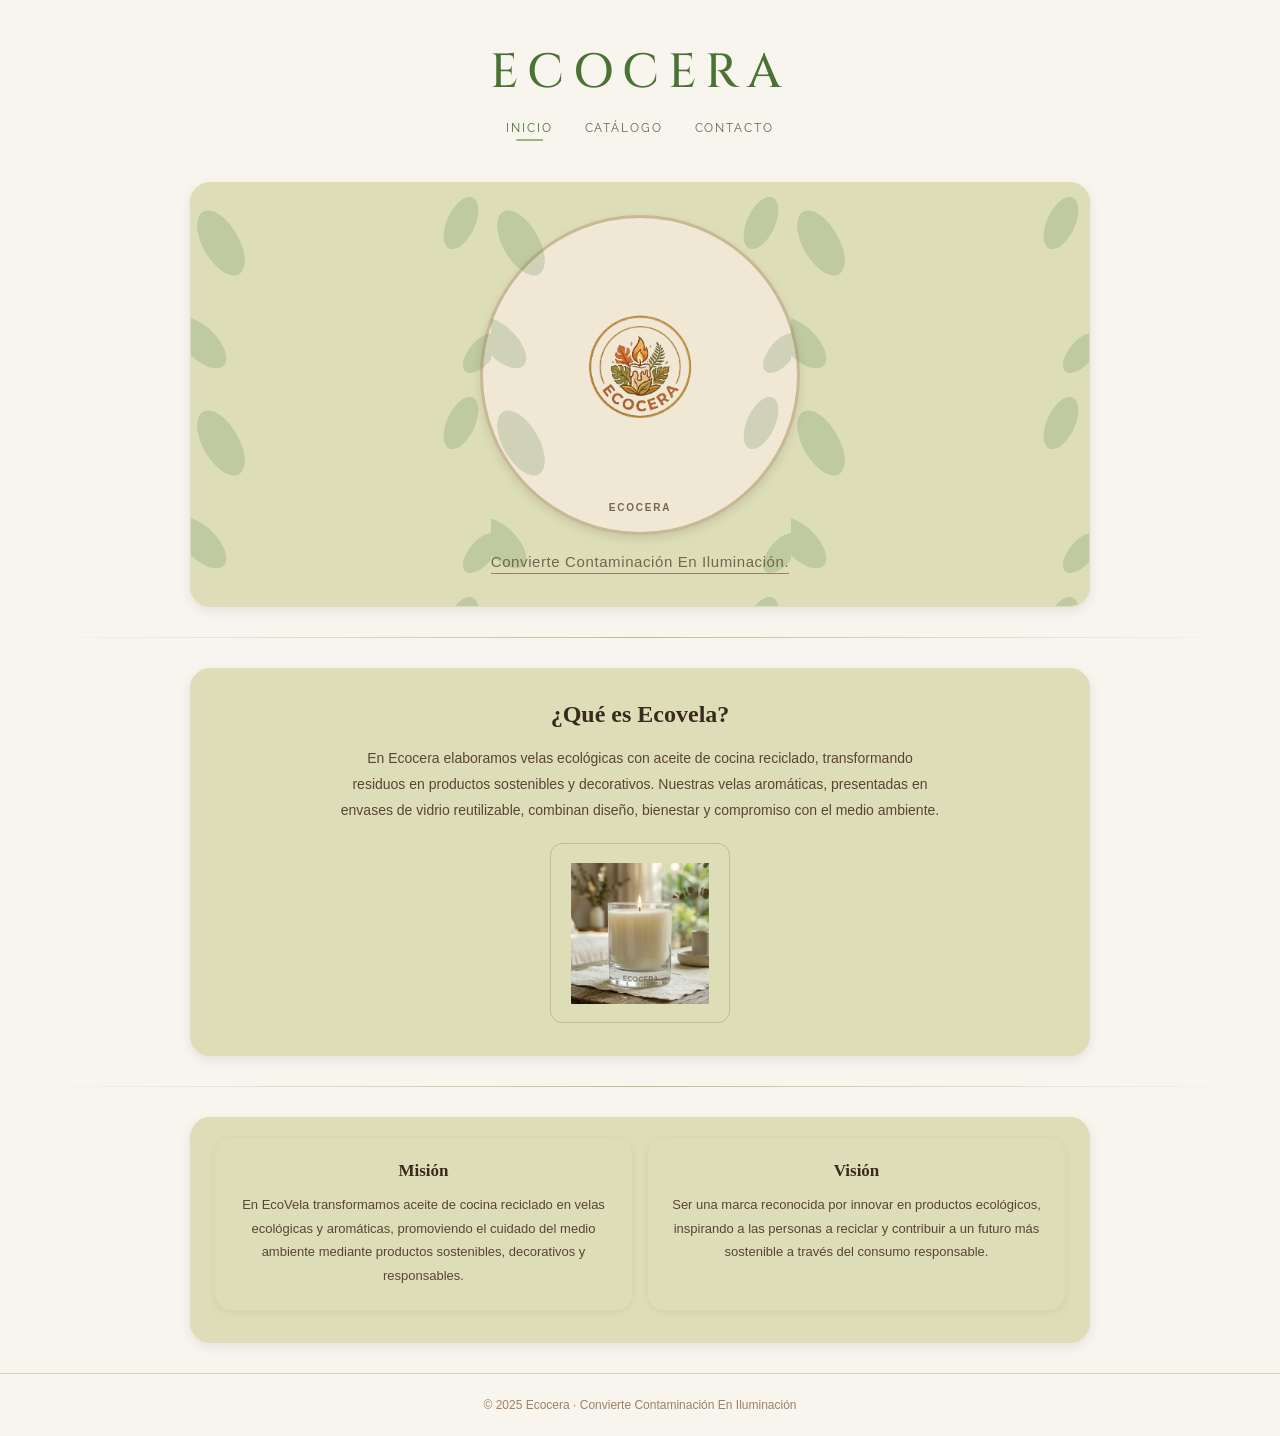
<file: index.html>
<!DOCTYPE html>
<html lang="en">
<head>
    <meta charset="UTF-8">
    <meta name="viewport" content="width=device-width, initial-scale=1.0">
    <title>Ecocera</title>
  <link href="https://fonts.googleapis.com/css2?family=Cinzel:wght@400;500&family=Raleway:wght@300;400;500&display=swap" rel="stylesheet" />
  <link rel="stylesheet" href="style.css">
</head>
<body>
 
  <!-- ENCABEZADO -->
  <header>
    <h1 class="marca">Ecocera</h1>
    <nav>
      <ul class="nav-links">
        <li><a href="index.html" class="activo">Inicio</a></li>
        <li><a href="productos.html">Catálogo</a></li>
        <li><a href="contacto.html">Contacto</a></li>
      </ul>
    </nav>
  </header>
  
 
  <section class="section hero">
    <div class="hero-leaves"></div>
    <div class="logo-circle">
      <img src="imagenes\logo2.png" id="logo">
      <span class="logo-name">ECOCERA</span>
    </div>
    <p class="hero-tagline">Convierte Contaminación En Iluminación.</p>
  </section>
 
  <div class="divider"></div>
 
  <div class="section">
    <h2 class="section-title">¿Qué es Ecovela?</h2>
    <div class="ecovela-grid">
      <p class="ecovela-text">
        En Ecocera elaboramos velas ecológicas con aceite de cocina reciclado, transformando residuos en productos sostenibles y decorativos. Nuestras velas aromáticas, presentadas en envases de vidrio reutilizable, combinan diseño, bienestar y compromiso con el medio ambiente.
      </p>
      <div class="candle-img"> <img src="imagenes\productto.png" id="producto"></div>
    </div>
  </div>
 
  <div class="divider"></div>

 
  <div class="section" style="padding-top: 20px;">
    <div class="cards-grid">
      <div class="card">
        <h3 class="card-title">Misión</h3>
        <p class="card-text">En EcoVela transformamos aceite de cocina reciclado en velas ecológicas y aromáticas, promoviendo el cuidado del medio ambiente mediante productos sostenibles, decorativos y responsables.</p>
      </div>
      <div class="card">
        <h3 class="card-title">Visión</h3>
        <p class="card-text">Ser una marca reconocida por innovar en productos ecológicos, inspirando a las personas a reciclar y contribuir a un futuro más sostenible a través del consumo responsable.</p>
      </div>
    </div>
  </div>
 

 
  <footer>
    © 2025 Ecocera · Convierte Contaminación En Iluminación
  </footer>
 
</body>
</html>
</file>
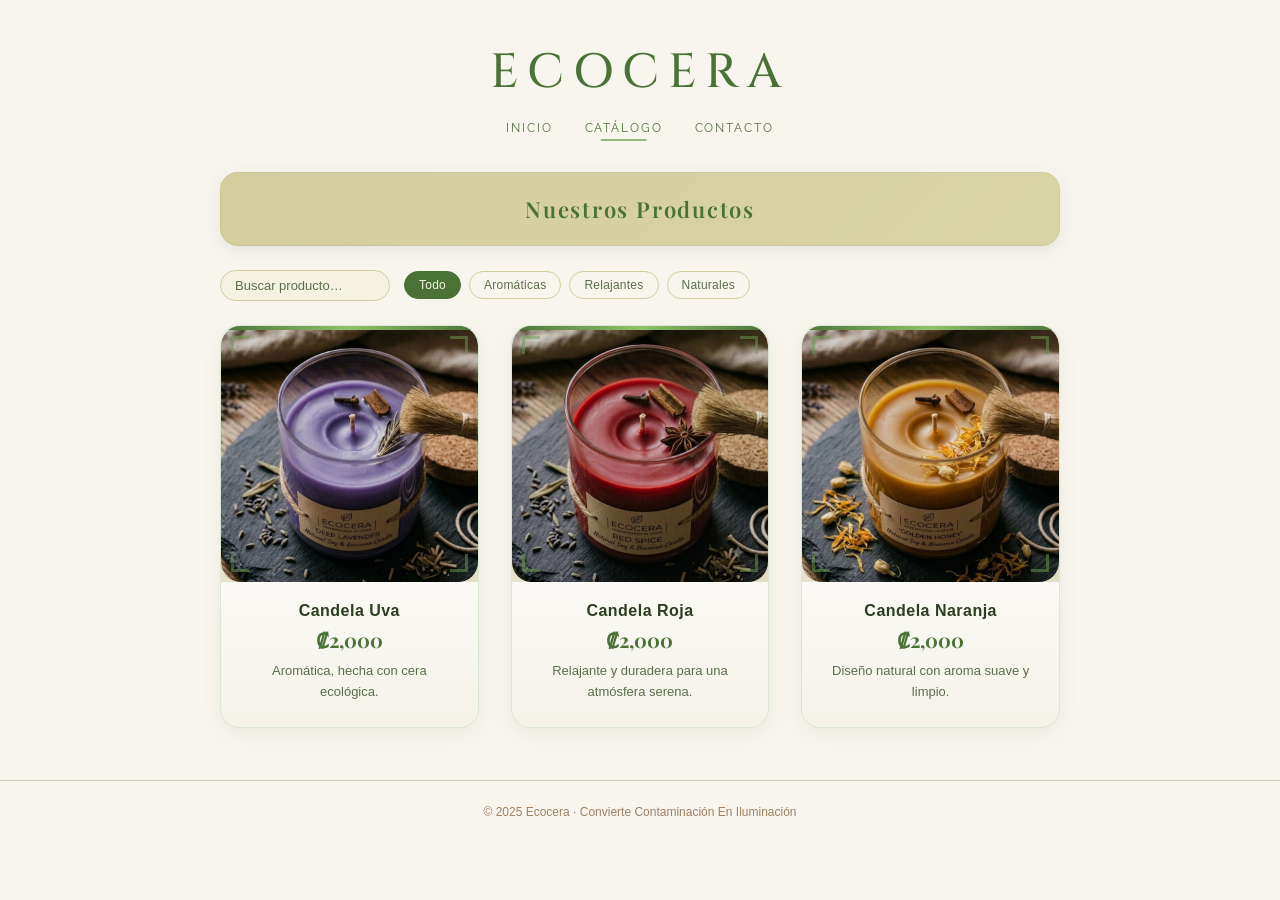
<file: productos.html>
﻿<!DOCTYPE html>
<html lang="es">
<head>
  <meta charset="UTF-8">
  <meta name="viewport" content="width=device-width, initial-scale=1.0">
  <title>Ecocera — Catálogo</title>
  <link href="https://fonts.googleapis.com/css2?family=Cinzel:wght@400;500&family=Raleway:wght@300;400;500&family=Playfair+Display:wght@600;700&display=swap" rel="stylesheet" />
  <link rel="stylesheet" href="style.css">
  <link rel="stylesheet" href="productos.css">
</head>
<body>

  <!-- ENCABEZADO -->
  <header>
    <h1 class="marca">Ecocera</h1>
    <nav>
      <ul class="nav-links">
        <li><a href="index.html">Inicio</a></li>
        <li><a href="productos.html" class="activo">Catálogo</a></li>
        <li><a href="contacto.html">Contacto</a></li>
      </ul>
    </nav>
  </header>

  <div class="page-wrapper">

    <!-- ── Encabezado de sección ── -->
    <div class="page-header">
      <h2 class="page-title">Nuestros Productos</h2>
    </div>

    <!-- ── Barra de filtros ── -->
    <div class="filter-bar">
      <input class="search-input" type="text" placeholder="Buscar producto…" id="buscar" oninput="filtrar()" />
      <div class="filter-chips">
        <button class="chip active" onclick="setActive(this); filtrar('todo')">Todo</button>
        <button class="chip" onclick="setActive(this); filtrar('aromática')">Aromáticas</button>
        <button class="chip" onclick="setActive(this); filtrar('relajante')">Relajantes</button>
        <button class="chip" onclick="setActive(this); filtrar('natural')">Naturales</button>
      </div>
    </div>

    <!-- ── Cuadrícula de productos ── -->
    <div class="product-grid" id="product-grid">

      <!-- Card 1 -->
      <div class="product-card" data-categoria="aromática">
        <div class="product-image">
          <div class="img-corner tl"></div><div class="img-corner tr"></div>
          <div class="img-corner bl"></div><div class="img-corner br"></div>
          <img src="imagenes/candela (2).png" alt="Candela Uva" />
        </div>
        <div class="product-info">
          <p class="product-name">Candela Uva</p>
          <p class="product-price">₡2,000</p>
          <p class="product-description">Aromática, hecha con cera ecológica.</p>
        </div>
      </div>

      <!-- Card 2 -->
      <div class="product-card" data-categoria="relajante">
        <div class="product-image">
          <div class="img-corner tl"></div><div class="img-corner tr"></div>
          <div class="img-corner bl"></div><div class="img-corner br"></div>
          <img src="imagenes/vela roja.png" alt="Candela Roja" />
        </div>
        <div class="product-info">
          <p class="product-name">Candela Roja</p>
          <p class="product-price">₡2,000</p>
          <p class="product-description">Relajante y duradera para una atmósfera serena.</p>
        </div>
      </div>

      <!-- Card 3 -->
      <div class="product-card" data-categoria="natural">
        <div class="product-image">
          <div class="img-corner tl"></div><div class="img-corner tr"></div>
          <div class="img-corner bl"></div><div class="img-corner br"></div>
          <img src="imagenes/candela.png" alt="Candela Naranja" />
        </div>
        <div class="product-info">
          <p class="product-name">Candela Naranja</p>
          <p class="product-price">₡2,000</p>
          <p class="product-description">Diseño natural con aroma suave y limpio.</p>
        </div>
      </div>

    </div>
  </div>

  <script>
    function setActive(btn) {
      document.querySelectorAll('.chip').forEach(c => c.classList.remove('active'));
      btn.classList.add('active');
    }

    function filtrar(categoria) {
      const buscar = document.getElementById('buscar').value.toLowerCase().trim();
      const cards = document.querySelectorAll('.product-card');

      cards.forEach(card => {
        const nombre = card.querySelector('.product-name').textContent.toLowerCase();
        const desc = card.querySelector('.product-description').textContent.toLowerCase();
        const cat = card.dataset.categoria;

        // Check category filter
        const coincideCategoria = !categoria || categoria === 'todo' || cat === categoria;

        // Check search filter
        const coincideBusqueda = !buscar || nombre.includes(buscar) || desc.includes(buscar);

        if (coincideCategoria && coincideBusqueda) {
          card.style.display = '';
          card.style.opacity = '0';
          setTimeout(() => { card.style.opacity = '1'; }, 20);
        } else {
          card.style.display = 'none';
        }
      });
    }
  </script>

  <footer>
    © 2025 Ecocera · Convierte Contaminación En Iluminación
  </footer>
</body>
</html>
</file>
<file: style.css>
*, *::before, *::after { box-sizing: border-box; margin: 0; padding: 0; }

:root {
  --verde-oscuro: #4a7235;
  --verde-medio: #6b9e50;
  --verde-claro: #8dc46a;
  --crema: #f8f5ef;
  --crema-oscuro: #ede8de;
  --texto: #2c3e20;
  --texto-suave: #5a6e4a;
}

body {
    font-family: 'Lato', sans-serif;
    background: var(--crema);
    min-height: 100vh;
    overflow-x: hidden;
}

header {
  width: 100%;
  text-align: center;
  padding: 2.5rem 1rem 1rem;
  position: relative;
  z-index: 10;
}

.marca {
  font-family: 'Cinzel', serif;
  font-size: clamp(2rem, 5vw, 3rem);
  font-weight: 500;
  letter-spacing: 0.18em;
  color: var(--verde-oscuro);
  text-transform: uppercase;
}

.nav-links {
  margin-top: 0.8rem;
  display: flex;
  gap: 2rem;
  justify-content: center;
  list-style: none;
}

.nav-links a {
  font-family: 'Raleway', sans-serif;
  font-size: 0.78rem;
  letter-spacing: 0.15em;
  text-transform: uppercase;
  color: var(--texto-suave);
  text-decoration: none;
  transition: color 0.2s;
}

.nav-links a:hover { color: var(--verde-oscuro); }

.nav-links a.activo {
  color: var(--verde-oscuro);
  position: relative;
}

.nav-links a.activo::after {
  content: '';
  position: absolute;
  bottom: -6px;
  left: 50%;
  transform: translateX(-50%);
  width: 60%;
  height: 2px;
  background: var(--verde-medio);
  border-radius: 2px;
  opacity: 0.7;
}

/* HERO */
.hero {
    padding: 48px 24px 36px;
    text-align: center;
    background: linear-gradient(180deg, #eee8da 0%, #f5f0e8 100%);
    position: relative;
    overflow: hidden;

    display: flex;
    flex-direction: column;
    align-items: center;
}

/* Hojas decorativas */
.hero-leaves {
    position: absolute;
    top: 0;
    left: 0;
    width: 100%;
    height: 100%;
    pointer-events: none;
    opacity: 0.2;
    background-image: url("data:image/svg+xml,%3Csvg xmlns='http://www.w3.org/2000/svg' width='300' height='200'%3E%3Cellipse cx='30' cy='60' rx='18' ry='36' fill='%234a7c45' transform='rotate(-30 30 60)'/%3E%3Cellipse cx='270' cy='40' rx='14' ry='28' fill='%234a7c45' transform='rotate(25 270 40)'/%3E%3Cellipse cx='10' cy='160' rx='16' ry='32' fill='%234a7c45' transform='rotate(-45 10 160)'/%3E%3Cellipse cx='290' cy='170' rx='12' ry='24' fill='%234a7c45' transform='rotate(40 290 170)'/%3E%3C/svg%3E");
}

/* IMÁGENES */
img {
    max-width: 100%;
    height: auto;
    display: block;
    border-radius: 20px;
}

/* LOGO */
.logo-circle {
    width: 320px;
    height: 320px;
    margin: 0 auto 18px;
    background: #f0e8d4;
    border-radius: 50%;
    border: 3px solid #c9b896;

    display: flex;
    align-items: center;
    justify-content: center;
    flex-direction: column;

    overflow: hidden;
    box-shadow: 0 4px 10px rgba(0,0,0,0.1);
}

.logo-circle img {
    width: 60px;
    height: 60px;
    object-fit: contain;
    margin-bottom: 5px;
}

#logo {
    width: 260px;
    height: 260px;
    object-fit: contain;
    border-radius: 50%;
}

.logo-icon {
    font-size: 32px;
    margin-bottom: 2px;
}

.logo-name {
    font-size: 10px;
    letter-spacing: 0.18em;
    color: #7a6450;
    font-weight: 700;
}

.hero-tagline {
    font-size: 15px;
    color: #7a6450;
    border-bottom: 1px solid #a08060;
    display: inline-block;
    padding-bottom: 3px;
    letter-spacing: 0.04em;
    font-weight: 300;
    text-align: center;
}

/* DECORATIVE */
.leaf-border {
    text-align: center;
    font-size: 20px;
    opacity: 0.45;
    padding: 8px 0;
    letter-spacing: 8px;
}

.divider {
    height: 1px;
    background: linear-gradient(
        90deg,
        transparent,
        #c9b896,
        transparent
    );
    margin: 4px 32px;
}

/* SECTIONS */
.section {
    padding: 32px 24px;
    max-width: 900px;
    margin: 30px auto;

    background: #DDDDB7;
    border: 1px solid #DDDDB7;
    border-radius: 20px;

    box-shadow: 0 4px 12px rgba(0,0,0,0.08);
    text-align: center;
}

.section-title {
    font-family: 'Playfair Display', serif;
    font-size: 24px;
    color: #3a2a1e;
    margin-bottom: 18px;
    font-weight: 600;
}

/* ECOVELA */
.ecovela-grid {
    display: flex;
    flex-direction: column;
    align-items: center;
    gap: 20px;
}

.ecovela-text {
    font-size: 14px;
    line-height: 1.85;
    color: #5a4535;
    max-width: 600px;
    margin: 0 auto;
}

/* PRODUCTO */
.candle-img {
    width: 180px;
    height: 180px;
    background: linear-gradient(
        135deg,
        #DDDDB7 0%,
        #DDDDB7 100%
    );
    border-radius: 12px;
    border: 1px solid #c9b896;

    display: flex;
    align-items: center;
    justify-content: center;

    overflow: hidden;
    padding: 20px;
}

.candle-img img {
    width: 140px;
    height: auto;
    object-fit: contain;
}

#producto {
    width: 180px;
    height: 180px;
    object-fit: contain;
    border-radius: 20px;
}

/* CARDS */
.cards-grid {
    display: grid;
    grid-template-columns: 1fr 1fr;
    gap: 16px;
}

.card {
    background: #DDDDB7;
    border: 1px solid #DDDDB7;
    border-radius: 16px;
    padding: 22px 18px;
    text-align: center;

    box-shadow: 0 2px 8px rgba(0,0,0,0.06);
}

.card-title {
    font-family: 'Playfair Display', serif;
    font-size: 17px;
    color: #3a2a1e;
    margin-bottom: 12px;
    font-weight: 600;
}

.card-text {
    font-size: 13px;
    line-height: 1.8;
    color: #5a4535;
}

/* FOOTER */
footer {
    text-align: center;
    padding: 24px;
    font-size: 12px;
    color: #a08060;
    border-top: 1px solid #d8cebc;
    margin-top: 12px;
}

/* RESPONSIVE */
@media (max-width: 520px) {
    .cards-grid {
        grid-template-columns: 1fr;
    }

    .candle-img {
        height: 140px;
        width: 140px;
    }

    .logo-circle {
        width: 220px;
        height: 220px;
    }

    #logo {
        width: 180px;
        height: 180px;
    }

    .nav-links {
        gap: 14px;
    }

    .nav-links a {
        font-size: 12px;
    }
}
</file>
<file: productos.css>
﻿:root {
  --cream: var(--crema);
  --cream-dark: #d4ce9e;
  --cream-card: #f7f4ec;
  --green-deep: var(--verde-oscuro);
  --green-mid: var(--verde-medio);
  --brown: #6b5040;
  --text-dark: var(--texto);
  --text-muted: var(--texto-suave);
  --white-soft: #f5f2e3;
  --border-leaf: rgba(80, 110, 60, 0.25);
}

/* ── Layout wrapper ── */
.page-wrapper {
  max-width: 1000px;
  margin: 0 auto;
  padding: 20px 80px 40px;
}

.page-header {
  background: linear-gradient(135deg, var(--cream-dark), #d9d4a4);
  border-radius: 18px;
  padding: 22px 28px;
  margin-bottom: 24px;
  text-align: center;
  box-shadow: 0 4px 16px rgba(90, 120, 70, 0.12), inset 0 0 0 1px rgba(90, 120, 70, 0.08);
  position: relative;
  overflow: hidden;
  animation: slideDown 0.5s ease-out;
}

.page-header::after {
  content: '';
  position: absolute;
  top: 0;
  left: -100%;
  width: 100%;
  height: 100%;
  background: linear-gradient(90deg, transparent, rgba(255,255,255,0.2), transparent);
  animation: shimmer 3s infinite;
}

@keyframes slideDown {
  from { opacity: 0; transform: translateY(-20px); }
  to { opacity: 1; transform: translateY(0); }
}

@keyframes shimmer {
  0% { left: -100%; }
  100% { left: 100%; }
}

.page-title {
  font-family: 'Playfair Display', serif;
  font-size: 22px;
  font-weight: 600;
  letter-spacing: 0.08em;
  color: var(--green-deep);
  margin: 0;
  position: relative;
  z-index: 1;
}

/* ── Filter bar ── */
.filter-bar {
  display: flex;
  align-items: center;
  gap: 10px;
  margin-bottom: 24px;
  flex-wrap: wrap;
}
.search-input {
  padding: 7px 14px;
  font-family: 'Lato', sans-serif;
  font-size: 13px;
  border: 1px solid var(--cream-dark);
  background: var(--white-soft);
  border-radius: 20px;
  color: var(--text-dark);
  outline: none;
  width: 170px;
  transition: border-color 0.2s;
}
.search-input::placeholder { color: var(--text-muted); }
.search-input:focus { border-color: var(--green-mid); }

.filter-chips {
  display: flex;
  gap: 8px;
  flex-wrap: wrap;
  margin-left: 4px;
}
.chip {
  padding: 6px 14px;
  border-radius: 20px;
  font-size: 12px;
  font-family: 'Lato', sans-serif;
  font-weight: 400;
  cursor: pointer;
  border: 1px solid var(--cream-dark);
  background: transparent;
  color: var(--text-muted);
  transition: all 0.18s;
  letter-spacing: 0.02em;
}
.chip:hover { border-color: var(--green-mid); color: var(--green-deep); }
.chip.active {
  background: var(--green-deep);
  border-color: var(--green-deep);
  color: var(--white-soft);
}

/* ── Product grid ── */
.product-grid {
  display: grid;
  grid-template-columns: repeat(3, 1fr);
  gap: 32px;
}

.product-card {
  background: #ffffff;
  border-radius: 20px;
  overflow: hidden;
  border: 1.5px solid rgba(107, 158, 80, 0.25);
  box-shadow: 0 6px 20px rgba(74, 114, 53, 0.08);
  transition: transform 0.3s, box-shadow 0.3s;
  cursor: pointer;
  position: relative;
}
.product-card::before {
  content: '';
  position: absolute;
  top: 0;
  left: 0;
  right: 0;
  height: 4px;
  background: linear-gradient(90deg, var(--verde-oscuro), var(--verde-claro), var(--verde-oscuro));
  z-index: 2;
}
.product-card:hover {
  transform: translateY(-8px);
  box-shadow: 0 16px 40px rgba(74, 114, 53, 0.18);
}

.product-image {
  width: 100%;
  aspect-ratio: 1 / 1;
  background: linear-gradient(145deg, #f0ebda, #e3ddc5);
  position: relative;
  overflow: hidden;
}
.product-image img {
  position: absolute;
  top: 0;
  left: 0;
  width: 100%;
  height: 100%;
  object-fit: cover;
  display: block;
  transition: transform 0.4s ease;
}
.product-card:hover .product-image img {
  transform: scale(1.1);
}
.img-corner {
  position: absolute;
  width: 18px;
  height: 18px;
  border-color: var(--verde-medio);
  border-style: solid;
  opacity: 0.5;
  z-index: 1;
}
.img-corner.tl { top: 10px; left: 10px; border-width: 3px 0 0 3px; }
.img-corner.tr { top: 10px; right: 10px; border-width: 3px 3px 0 0; }
.img-corner.bl { bottom: 10px; left: 10px; border-width: 0 0 3px 3px; }
.img-corner.br { bottom: 10px; right: 10px; border-width: 0 3px 3px 0; }

.product-info {
  padding: 20px 22px 24px;
  text-align: center;
  background: linear-gradient(180deg, #faf9f5, #f5f2ea);
}
.product-name {
  font-family: 'Lato', sans-serif;
  font-size: 16px;
  font-weight: 600;
  color: var(--text-dark);
  margin-bottom: 6px;
  text-transform: capitalize;
  letter-spacing: 0.03em;
}
.product-price {
  font-family: 'Playfair Display', serif;
  font-size: 20px;
  font-weight: 700;
  color: var(--green-deep);
  margin-bottom: 8px;
}
.product-description {
  font-family: 'Lato', sans-serif;
  font-size: 13px;
  line-height: 1.6;
  color: var(--text-muted);
  font-weight: 400;
}

/* ── Responsive mobile layout ── */
@media (max-width: 768px) {
  .page-wrapper {
    padding: 16px 18px;
    max-width: 100%;
  }

  .page-header {
    padding: 14px 16px;
    margin-bottom: 20px;
  }

  .page-title {
    font-size: 18px;
  }

  .filter-bar {
    flex-direction: column;
    align-items: stretch;
    gap: 12px;
  }

  .search-input {
    width: 100%;
  }

  .filter-chips {
    justify-content: center;
    width: 100%;
  }

  .product-grid {
    grid-template-columns: 1fr;
    gap: 24px;
    max-width: 400px;
    margin: 0 auto;
  }

  .product-card {
    border-radius: 16px;
  }

  .product-image {
    aspect-ratio: 1 / 1;
  }

  .product-info {
    padding: 16px 18px 20px;
  }
  
  .product-name {
    font-size: 15px;
  }
  .product-price {
    font-size: 18px;
  }
  .product-description {
    font-size: 12px;
  }
}
</file>
